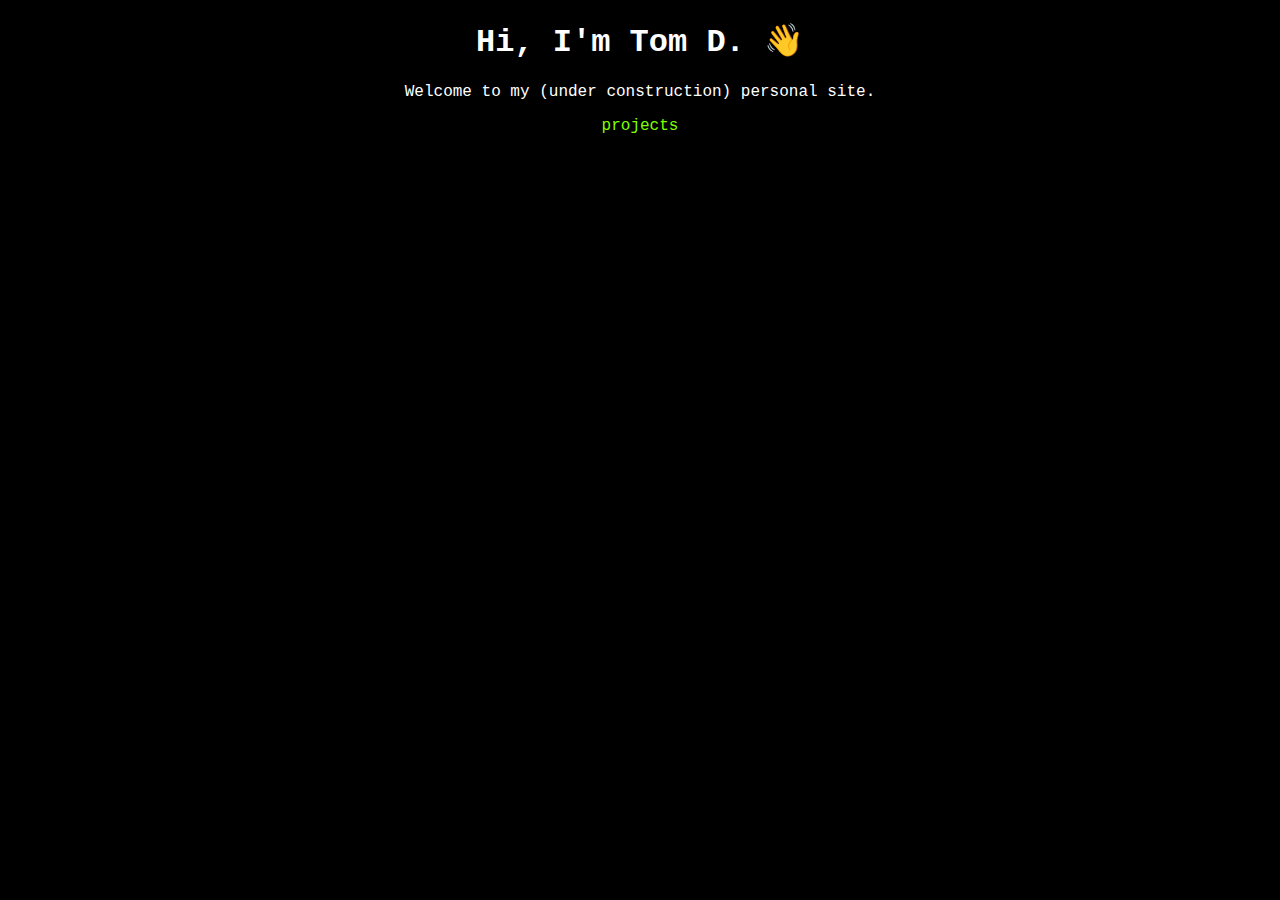
<file: index.html>
<!DOCTYPE html>
<html lang="en">

<head>
    <meta charset="UTF-8">
    <meta http-equiv="X-UA-Compatible" content="IE=edge">
    <meta name="viewport" content="width=device-width, initial-scale=1.0">
    <link rel="stylesheet" href="style.css">
    <title>Tom D.</title>
</head>

<body>
    <h1>Hi, I'm Tom D. 👋</h1>
    <p>Welcome to my (under construction) personal site.</p>
    <a href="/projects/">projects</a>
</body>


</html>
</file>
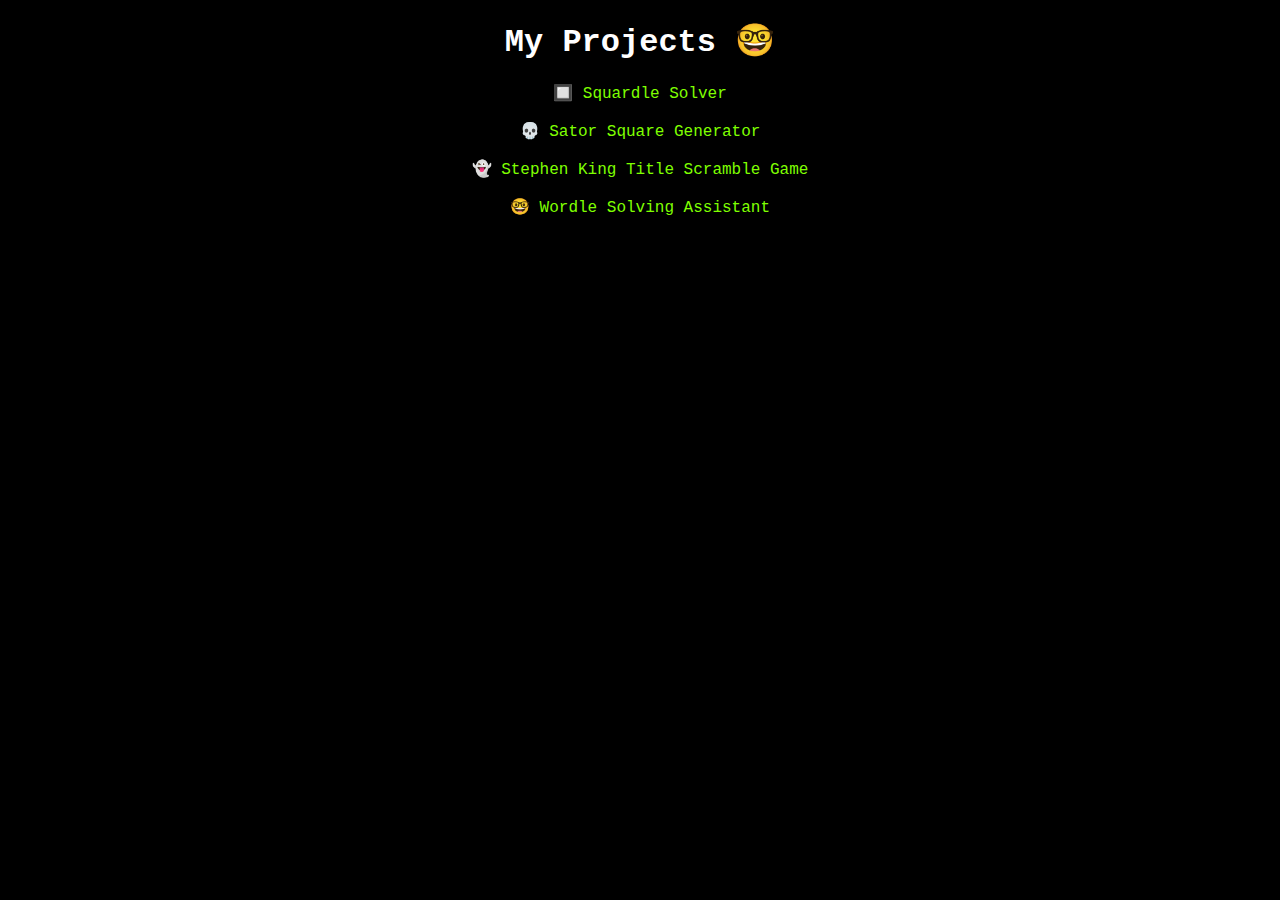
<file: projects/index.html>
<!DOCTYPE html>
<html lang="en">

<head>
    <meta charset="UTF-8">
    <meta http-equiv="X-UA-Compatible" content="IE=edge">
    <meta name="viewport" content="width=device-width, initial-scale=1.0">
    <link rel="stylesheet" href="/style.css">
    <title>My Projects</title>
</head>

<body>
    <h1>My Projects 🤓</h1>
    <a href="squardle-solver/">🔲 Squardle Solver</a><br/><br/>
    <a href="sator-square-generator/">💀 Sator Square Generator</a><br/><br/>
    <a href="stephen-king-title-game/">👻 Stephen King Title Scramble Game</a><br/><br/>
    <a href="wordle-solving-assistant/">🤓 Wordle Solving Assistant</a><br/>
</body>

</html>
</file>
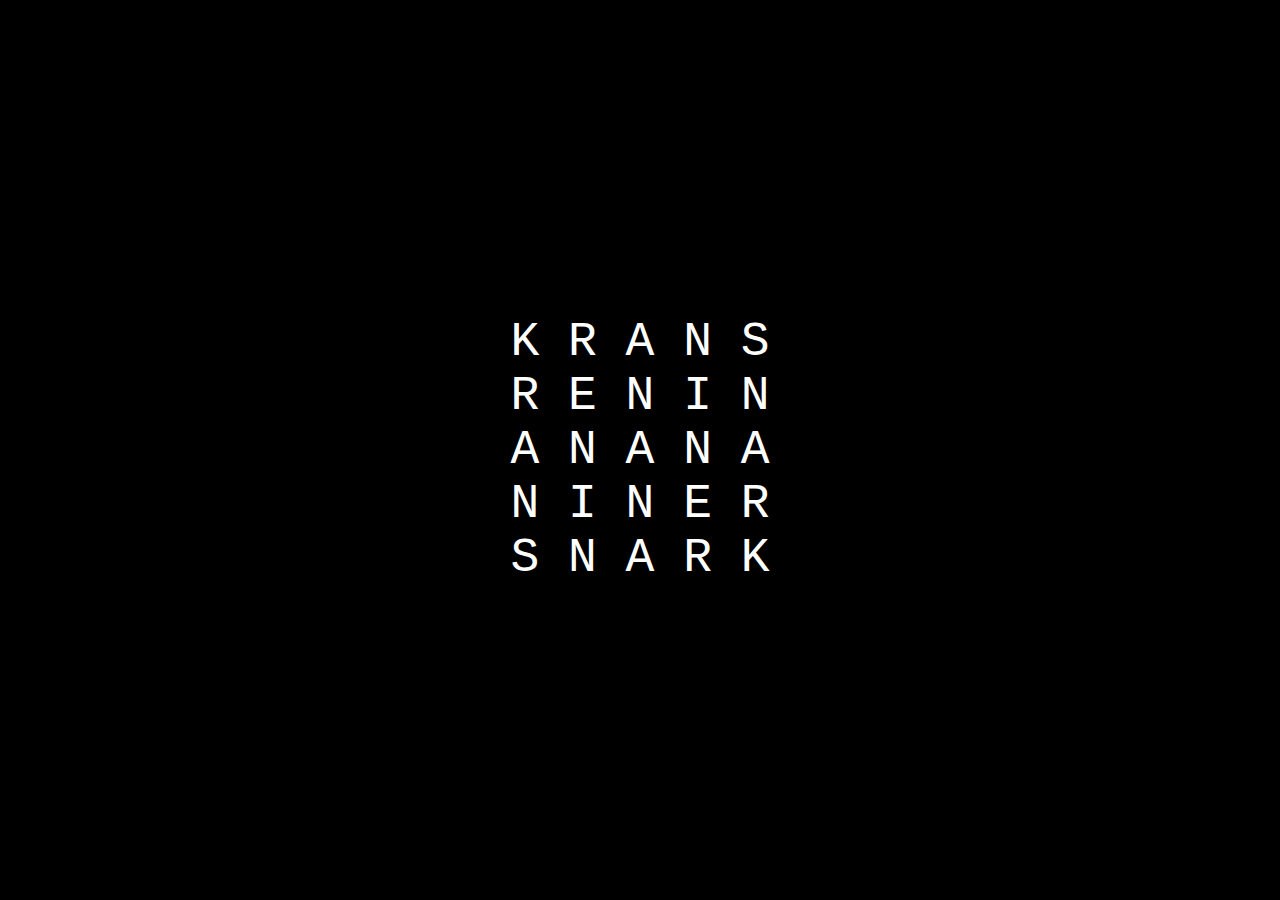
<file: projects/sator-square-generator/index.html>
<html>
  <head>
    <meta charset="UTF-8">
    <link rel="stylesheet" type="text/css" href="styles.css">
  </head>
  <body>
    <div id="sator-square">
    □
    </div>
  </body>
  <script src="words.js"></script>
  <script src="script.js"></script>
</html>
</file>
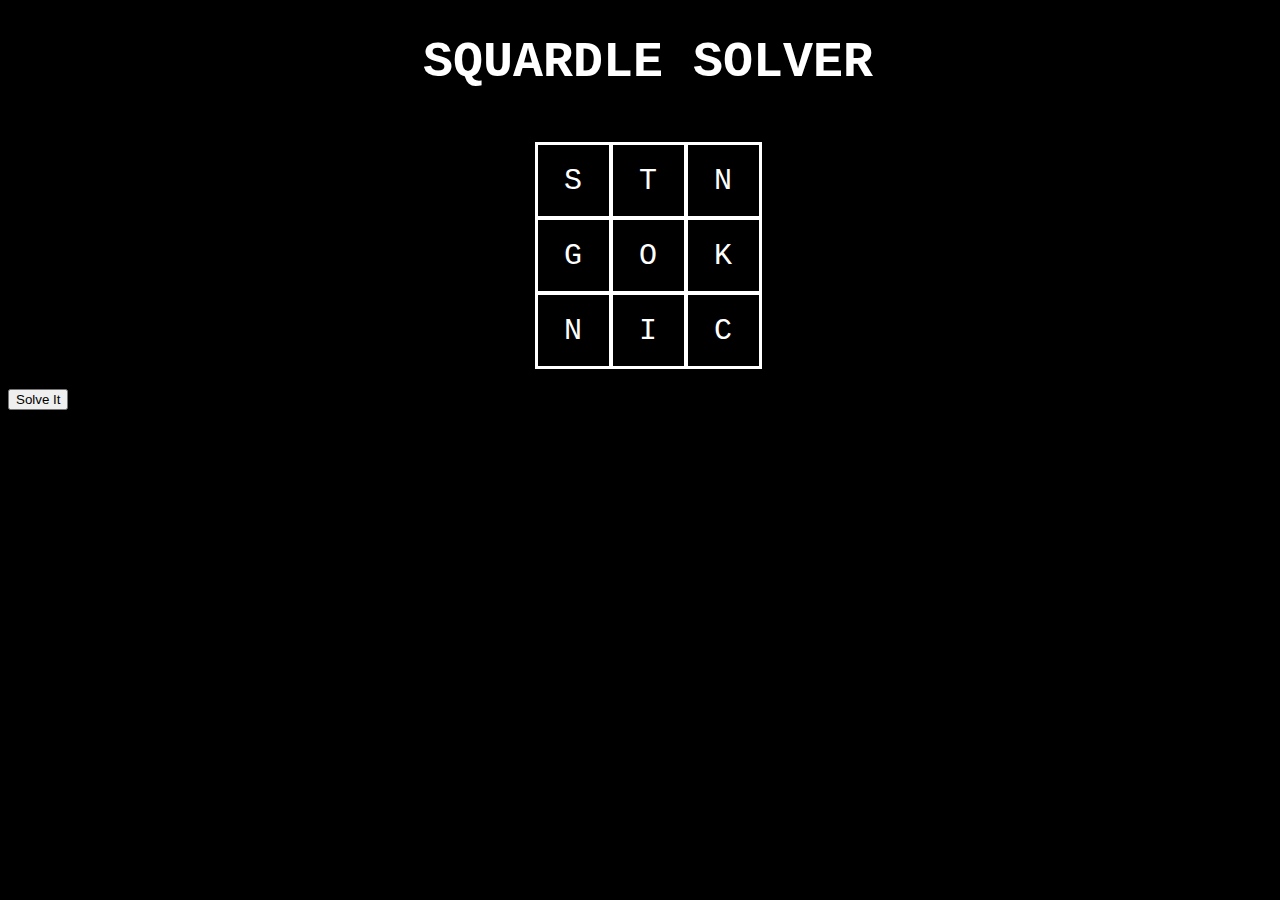
<file: projects/squardle-solver/index.html>
<!DOCTYPE html>
<html lang="en">
<head>
    <meta charset="UTF-8">
    <meta http-equiv="X-UA-Compatible" content="IE=edge">
    <meta name="viewport" content="width=device-width, initial-scale=1.0">
    <link rel="stylesheet" href="style.css">
    <script defer src="main.js"></script>
    <title>Document</title>
</head>
<body>
    <h1>SQUARDLE SOLVER</h1>
    <br>
    <div id="game-elements"><div id="gameboard"></div></div>
    <button onclick="solver()">Solve It</button>
    
    </div>
    <span id="mySpan"></span>
</body>
</html>
</file>
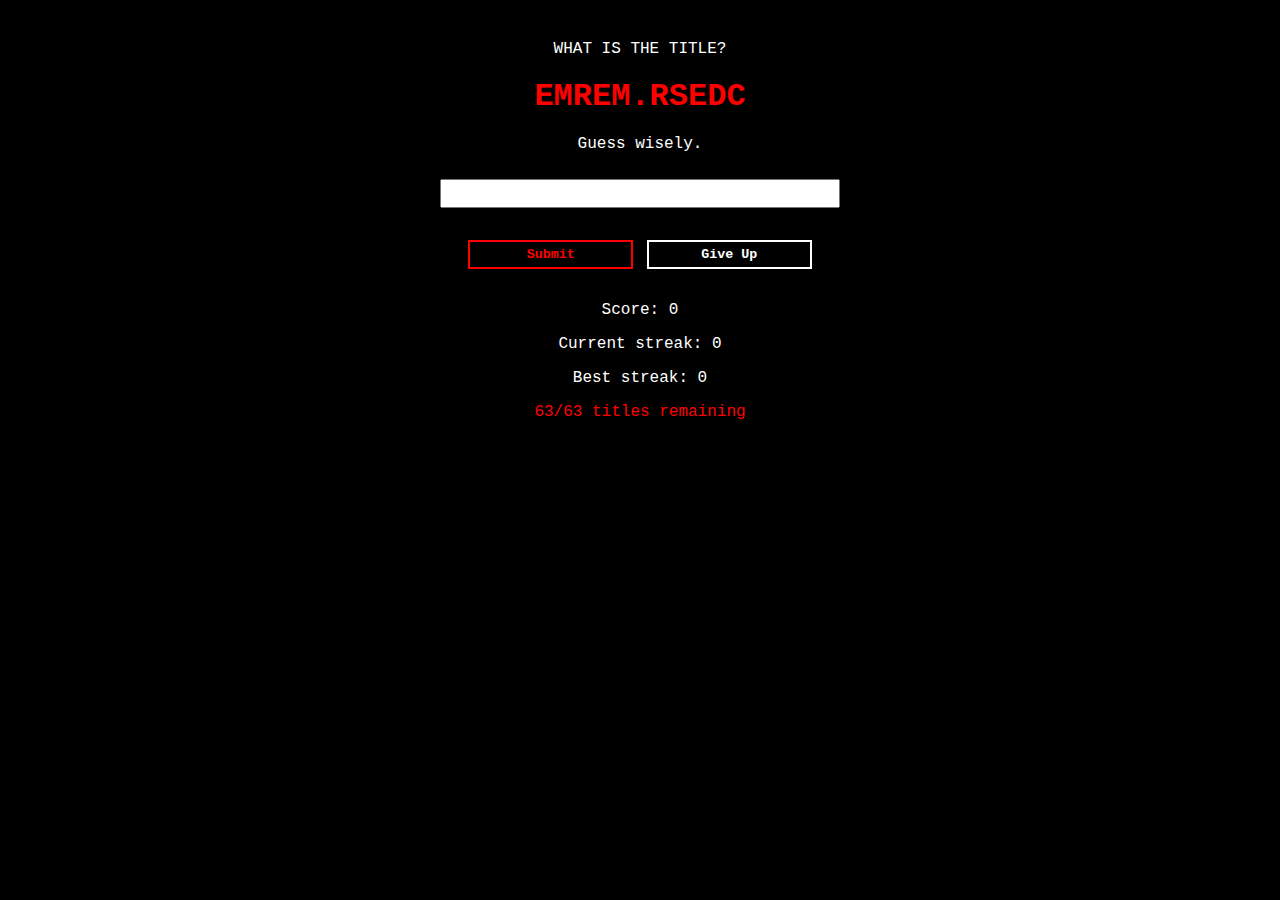
<file: projects/stephen-king-title-game/index.html>
<html>
  <head>
    <meta name="viewport" content="width=device-width, initial-scale=1" />
    <meta charset="UTF-8" />

    <link rel="stylesheet" type="text/css" href="styles.css" />
  </head>
  <body>
    <p id="what-title">WHAT IS THE TITLE?</p>
    <h1 id="test">Loading...</h1>
    <p id="results">Guess wisely.</p>
    <input id="input" type="text" /><br />
    <button id="submit">Submit</button>
    <button id="new-title">Give Up</button>
    <div id="scorecard">
    <p id="score"></p>
    <p id="streak"></p>
    <p id="best"></p>
    <p style="color: red" id="remaining"></p>
    </div>
    <script src="titles.js"></script>
    <script src="script.js"></script>
  </body>

</html>
</file>
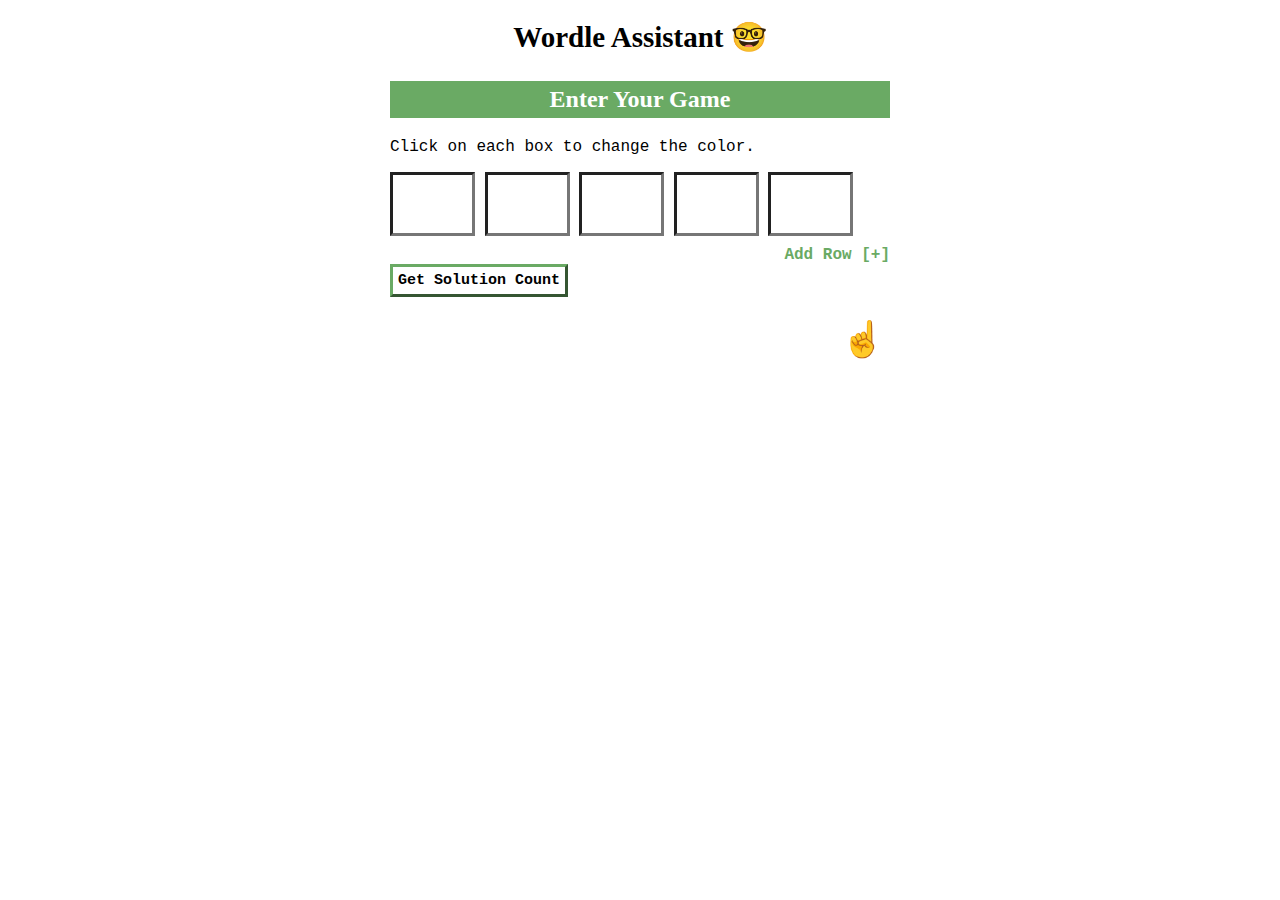
<file: projects/wordle-solving-assistant/index.html>
<html>
  <head>
    <meta name="viewport" content="width=device-width, initial-scale=1">
    <meta charset="UTF-8" />
   
    <link rel="stylesheet" type="text/css" href="styles.css" />
  

  </head>
  <body>
    <h1>Wordle Assistant <span id="nerd" style="cursor: pointer;" onmouseover="this.innerText = '✨';" onmouseleave="this.innerText = '🤓';"title="✨ Clear All" class="" >🤓</span></h1>
    <h2 class="h2">Enter Your Game</h2>
    <p class="p">Click on each box to change the color.</p>
    <div id="gameboard">
      <div id="rows-container">
    <div class="row" id="turn-1" data-rowindex="1">
      <input class="gray" maxlength="1" size="2" value="" placeholder=" " data-index="0" / >
      <input class="gray" maxlength="1" size="2" value="" placeholder=" " data-index="1" / >
      <input class="gray" maxlength="1" size="2" value="" placeholder=" " data-index="2" / >
      <input class="gray" maxlength="1" size="2" value="" placeholder=" " data-index="3" / >
      <input class="gray" maxlength="1" size="2" value="" placeholder=" " data-index="4" / >
    </div>
  </div>
  <div style="text-align:right" id="add-row" class="fake-link"><strong>Add Row [+]</strong></div>
    <button id="get-solutions">
      Get Solution Count
    </button>
    <p class="results-count" id="results"></p>
    <span tabindex="0" 
      id="show-results"
      class="fake-link display-none"
      >🙈 See the solutions...</span>
    <div class="display-none output" id="word-list"></div>
    <div id="back-to-top">
      <span tabindex="0" 
        id="pointer"
        class="fake-link"
        onclick="window.scrollTo({top: 0,left: 0,behavior: 'smooth'});"
        >☝️</span>
    </div>
  </div>
    
  <script src="words.js"></script>
  <script src="script.js"></script>
</html>
</file>
<file: style.css>
body {
    background-color: black;
    color: white;
    font-family:'Courier New', Courier, monospace;
    text-align: center;
}

a {
    color: chartreuse;
    text-decoration: none;
}

a:hover{
    color: blueviolet
}
</file>
<file: projects/sator-square-generator/styles.css>
body {
  
  background: black;
  color: white;
  display: flex;
  align-items: center;
  justify-content:center;
  font-size: 3rem;
  font-family: 'Courier New', Courier, monospace

}
</file>
<file: projects/squardle-solver/style.css>
* {
    box-sizing: border-box;
}
h1{
    text-align: center;
    font-size: 50px;
}
body {
    
    
    font-family: 'Courier New', Courier, monospace;
    background: black;
    color: white;
    width: 100%;

}
#game-elements{
  
    width: 100%;
    /* outline: 2px red solid; */
   
   


}
#gameboard {
    display: block;
    margin: auto;
    border: white 1px solid;
    width: fit-content;
    margin-bottom: 20px;
}

.row {
    width: 100%;

    text-align: center;

}

.tile {
    display: inline-flex;
    align-items: center;
    justify-content: center;
    width: 75px;
    height: 75px;
    font-size: 30px;
    border: white 2px solid;
    background: black;
    color: white;



}

[data-avail="false"]{
    background-color:red;

}

#word-list{
    height: 275px;
    width: 300px;
    overflow: scroll;
    display: block;
    margin: auto;
    border: 3px white solid;
    padding-left: 15px;
    
}


/* #gameboard { width: 100%; display: flex; flex-direction: row; flex-wrap: wrap; background: green; }

#gameboard > div { width: 25%; height: 25vw; border: white 1px solid; }
 */
</file>
<file: projects/stephen-king-title-game/styles.css>
input:focus{
  outline: 2px red solid;
}
body {
  max-width: 500px;
  margin: 0 auto;
  background-color: black;
  text-align: center;
  color: white;
  font-family: 'Courier New', monospace;
}
h1 {
  color: red;
  margin: 20px;
}
#what-title {
  margin-top: 40px;
}
p,
h1,
#input,
#submit,
#new-title,
#results {
  font-family: 'Courier New', monospace;
}
#results {
  color: white;
}
#input {
  color: black;
  text-transform: uppercase;
  width: 400px;
  max-width: 90%;
  font-size: 20px;
  margin: 10px;
  margin-bottom: 30px;
}
button {
  width: 33%;
  min-width: 100px;
  margin: 2px;
  padding: 5px;
  font-weight: bold;
}
#submit {
  color: red;
  background-color: black;
  border: 2px red solid;
}
#submit:hover {
  background-color: red;
  color: white;
  border: 2px red solid;
}
#new-title {
  color: white;
  background-color: black;
  border: 2px white solid;
}
#new-title:hover {
  color: black;
  background-color: white;
  border: 2px white solid;
}

#cover {
  max-height: 275px;
  margin-top: 20px;
  border: 3px white solid;
}
#scorecard{
  margin: 30px;
}
</file>
<file: projects/wordle-solving-assistant/styles.css>
body {
  margin: 0 auto;
  padding: 15px;
}

p,
button,
span,
div {
  font-family: 'Courier New', monospace;
}
body {
  max-width: 500px;
  font-family: Verdana;
}
h1 {
  font-size: 29px;
}
h1,
h2 {
  padding: 5px;
  text-align: center;
}
.h2 {
  background-color: #6aaa64;
  color: white;
}
.yellow-h2 {
  background-color: #c9b458;
  color: white;
}
.gray-h2 {
  background-color: #86888a;
  color: white;
}
button {
  padding: 5px;
  color: black;
  background-color: white;
  border-width: 3px;
  font-size: 15px;
  font-weight: bold;
  border-color: #6aaa64;
}

.gray:not(:placeholder-shown) {
  border-color: #86888a;
  background-color: #86888a;
  color: white;
}

.green:not(:placeholder-shown) {
  border-color: #6aaa64;
  background-color: #6aaa64;
  color: white;
}

.yellow:not(:placeholder-shown) {
  background-color: #c9b458;
  border-color: #c9b458;
}

input {
  text-transform: uppercase;
  font-size: 24px;
  border-width: 3px;
  text-align: center;
  width: 17%;
  padding: 15px;
  margin-bottom: 10px;
}

#results {
  font-weight: bold;
}
.fake-link {
  color: #6aaa64;
  font-weight: bold;
  cursor: pointer;
}

.fake-link:hover {
  color: #538d4e;
}

.display-none {
  display: none;
}
.results-count {
  font-size: 22px;
}
#back-to-top {
  text-align: right;
  font-size: 35px;
}
#pointer {
  padding: 5px;
}
</file>
